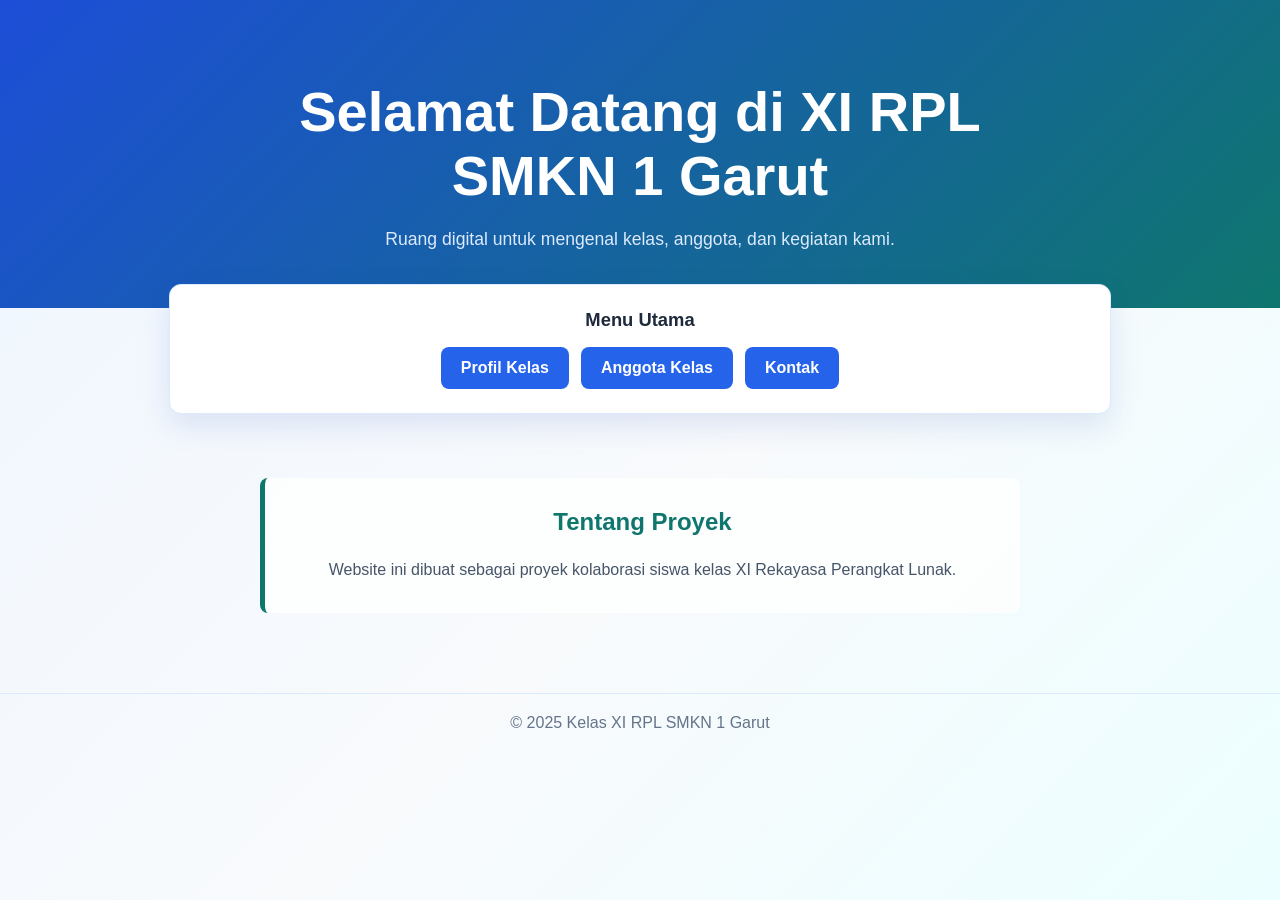
<file: index.html>
<!DOCTYPE html>
<html lang="id">
<head>
    <meta charset="UTF-8">
    <meta name="viewport" content="width=device-width, initial-scale=1.0">
    <title>XI RPL SMKN 1 Garut</title>
    <link rel="stylesheet" href="style.css">
</head>
<body class="home">
    <header>
        <h1>Selamat Datang di XI RPL SMKN 1 Garut</h1>
        <p>Ruang digital untuk mengenal kelas, anggota, dan kegiatan kami.</p>
    </header>

    <nav aria-label="Navigasi utama">
        <h2>Menu Utama</h2>
        <button type="button" onclick="window.location.href='profil.html'">Profil Kelas</button>
        <button type="button" onclick="window.location.href='anggota.html'">Anggota Kelas</button>
        <button type="button" onclick="window.location.href='kontak.html'">Kontak</button>
    </nav>

    <main>
        <section>
            <h2>Tentang Proyek</h2>
            <p>Website ini dibuat sebagai proyek kolaborasi siswa kelas XI Rekayasa Perangkat Lunak.</p>
        </section>
    </main>

    <footer>
        <p>&copy; 2025 Kelas XI RPL SMKN 1 Garut</p>
    </footer>
</body>
</html>
</file>
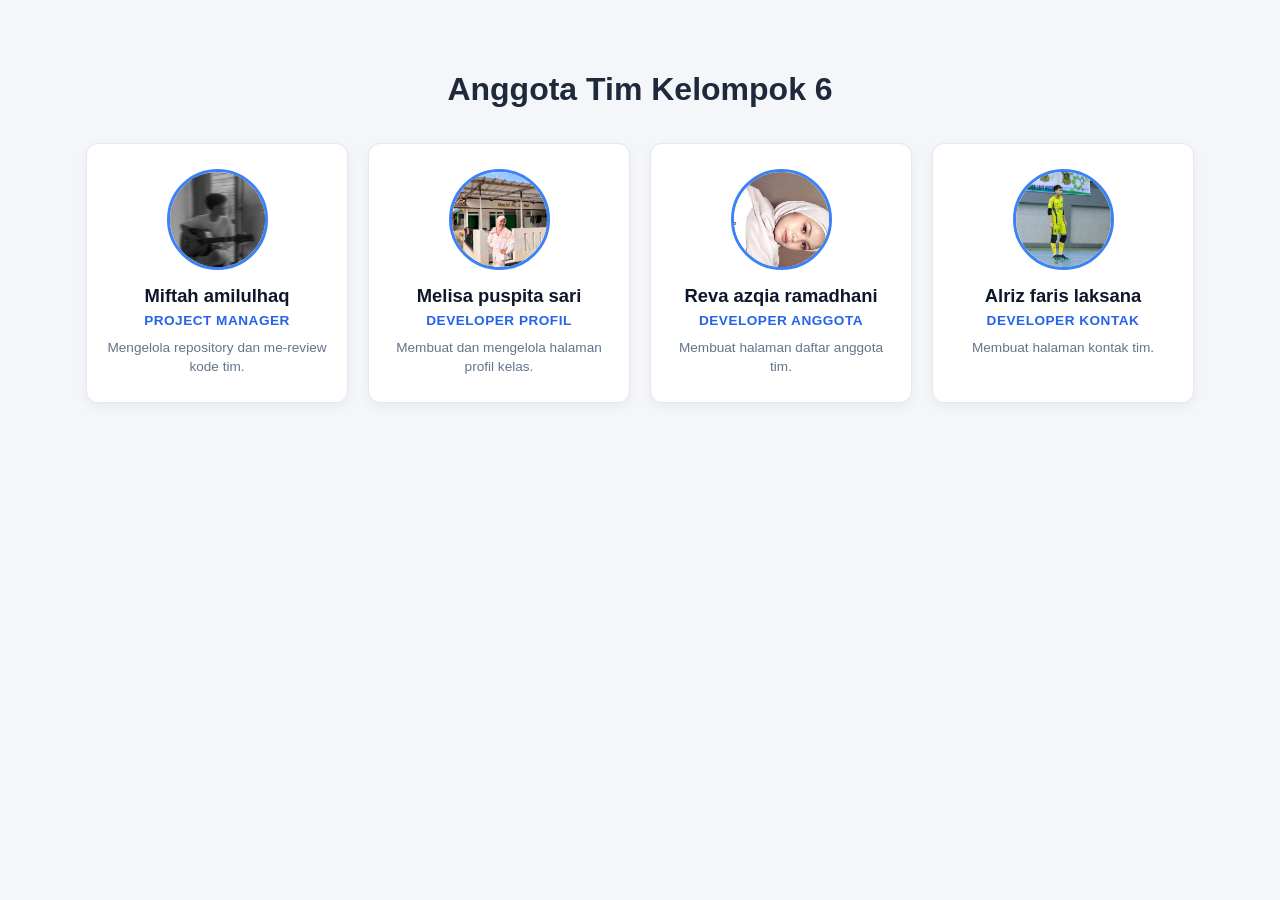
<file: anggota.html>
<!DOCTYPE html>
<html lang="id">
<head>
    <meta charset="UTF-8">
    <meta name="viewport" content="width=device-width, initial-scale=1.0">
    <title>Daftar Anggota Tim</title>
    <link rel="stylesheet" href="style.css">
</head>
<body>

    <h1>Anggota Tim Kelompok 6</h1>

    <div class="container">
        <!-- Anggota 1 -->
        <div class="card">
            <img src="assets/foto1.jpeg" alt="Foto PM">
            <h3>Miftah amilulhaq</h3>
            <div class="role">Project Manager</div>
            <p>Mengelola repository dan me-review kode tim.</p>
        </div>

        <!-- Anggota 2 -->
        <div class="card">
            <img src="assets/foto2.jpeg" alt="Foto Dev Profil">
            <h3>Melisa puspita sari</h3>
            <div class="role">Developer Profil</div>
            <p>Membuat dan mengelola halaman profil kelas.</p>
        </div>

        <!-- Anggota 3 -->
        <div class="card">
            <img src="assets/foto3.jpeg" alt="Foto Kamu">
            <h3>Reva azqia ramadhani</h3>
            <div class="role">Developer Anggota</div>
            <p>Membuat halaman daftar anggota tim.</p>
        </div>

        <!-- Anggota 4 -->
        <div class="card">
            <img src="assets/foto4.jpeg" alt="Foto Dev Kontak">
            <h3>Alriz faris laksana</h3>
            <div class="role">Developer Kontak</div>
            <p>Membuat halaman kontak tim.</p>
        </div>
    </div>

</body>
</html>
<!-- update fitur anggota -->
</file>
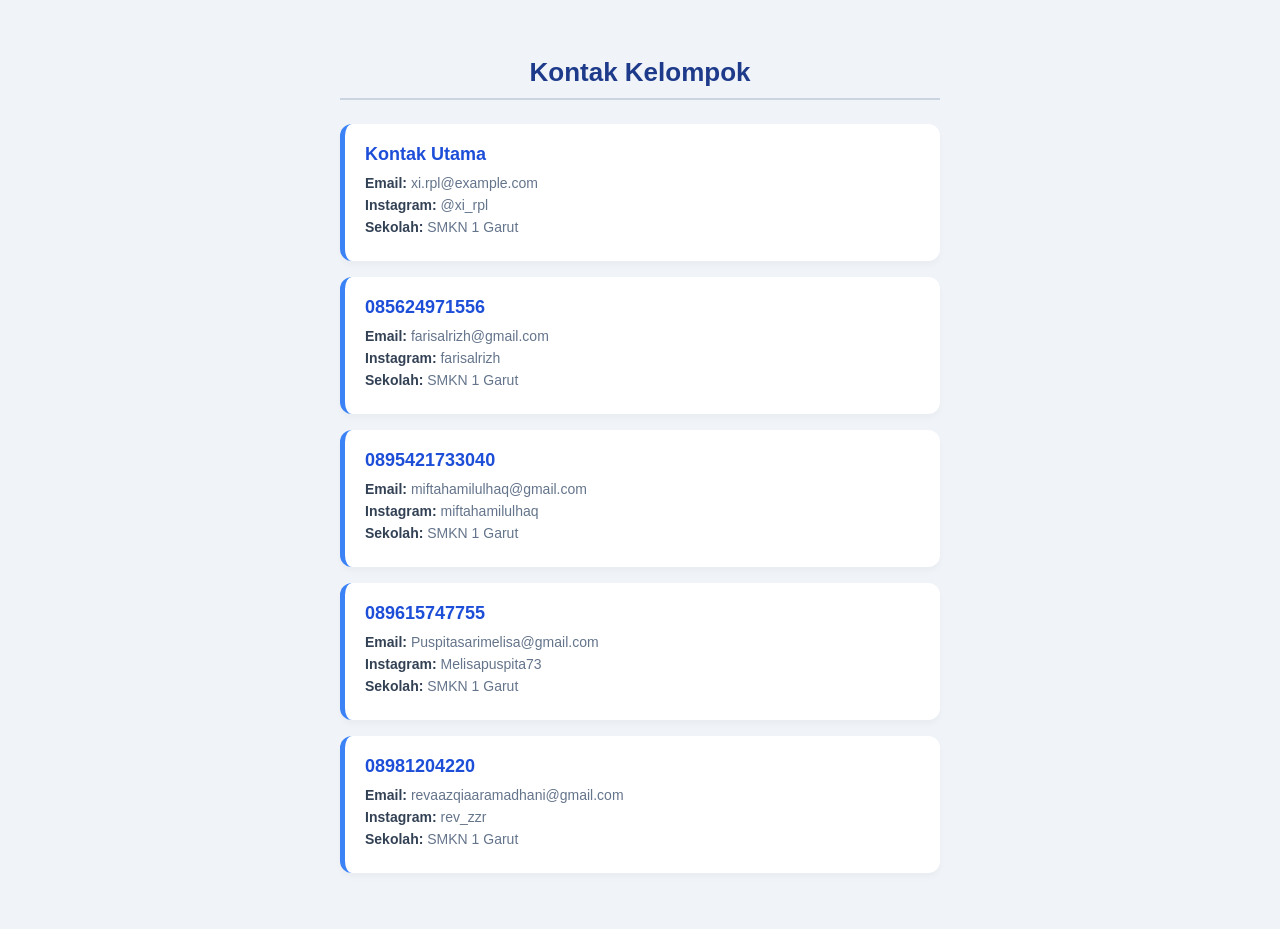
<file: kontak.html>
<!DOCTYPE html>
<html lang="id">
<head>
    <meta charset="UTF-8">
    <title>Kontak Kami</title>
    <style>
        /* Mengatur latar belakang halaman dengan warna biru soft */
        body {
            background-color: #f0f4f8; 
            font-family: 'Segoe UI', Tahoma, Geneva, Verdana, sans-serif;
            color: #334155;
            margin: 0;
            padding: 40px 20px;
        }

        .container {
            max-width: 600px;
            margin: 0 auto;
        }

        /* Judul utama halaman */
        h1.main-title {
            color: #1e3a8a; /* Biru tua yang elegan */
            font-size: 26px;
            margin-bottom: 24px;
            text-align: center;
            border-bottom: 2px solid #cbd5e1;
            padding-bottom: 10px;
        }

        /* Kotak kartu untuk setiap kontak */
        .contact-card {
            background-color: #ffffff;
            border-radius: 12px;
            padding: 20px;
            margin-bottom: 16px;
            box-shadow: 0 4px 6px rgba(0, 0, 0, 0.03);
            border-left: 5px solid #3b82f6; /* Aksen garis biru soft */
        }

        /* Nomor telepon (heading di dalam card) */
        .contact-card h2 {
            font-size: 18px;
            color: #1d4ed8;
            margin-top: 0;
            margin-bottom: 10px;
        }

        /* Teks informasi kontak */
        .contact-card p {
            margin: 6px 0;
            font-size: 14px;
            color: #64748b;
        }

        .contact-card p span {
            font-weight: 600;
            color: #334155;
        }
    </style>
</head>
<body>

    <div class="container">
        <h1 class="main-title">Kontak Kelompok</h1> 

        <!-- Kontak 1 -->
        <div class="contact-card">
            <h2>Kontak Utama</h2>
            <p><span>Email:</span> xi.rpl@example.com</p> 
            <p><span>Instagram:</span> @xi_rpl</p> 
            <p><span>Sekolah:</span> SMKN 1 Garut</p>
        </div>

        <!-- Kontak 2 -->
        <div class="contact-card">
            <h2>085624971556</h2> 
            <p><span>Email:</span> farisalrizh@gmail.com</p> 
            <p><span>Instagram:</span> farisalrizh</p> 
            <p><span>Sekolah:</span> SMKN 1 Garut</p>
        </div>

        <!-- Kontak 3 -->
        <div class="contact-card">
            <h2>0895421733040</h2> 
            <p><span>Email:</span> miftahamilulhaq@gmail.com</p> 
            <p><span>Instagram:</span> miftahamilulhaq</p> 
            <p><span>Sekolah:</span> SMKN 1 Garut</p>
        </div>

        <!-- Kontak 4 -->
        <div class="contact-card">
            <h2>089615747755</h2> 
            <p><span>Email:</span> Puspitasarimelisa@gmail.com</p> 
            <p><span>Instagram:</span> Melisapuspita73</p> 
            <p><span>Sekolah:</span> SMKN 1 Garut</p>
        </div>

        <!-- Kontak 5 -->
        <div class="contact-card">
            <h2>08981204220</h2> 
            <p><span>Email:</span> revaazqiaaramadhani@gmail.com</p> 
            <p><span>Instagram:</span> rev_zzr</p> 
            <p><span>Sekolah:</span> SMKN 1 Garut</p>
        </div>
    </div>

</body>
</html>
</file>
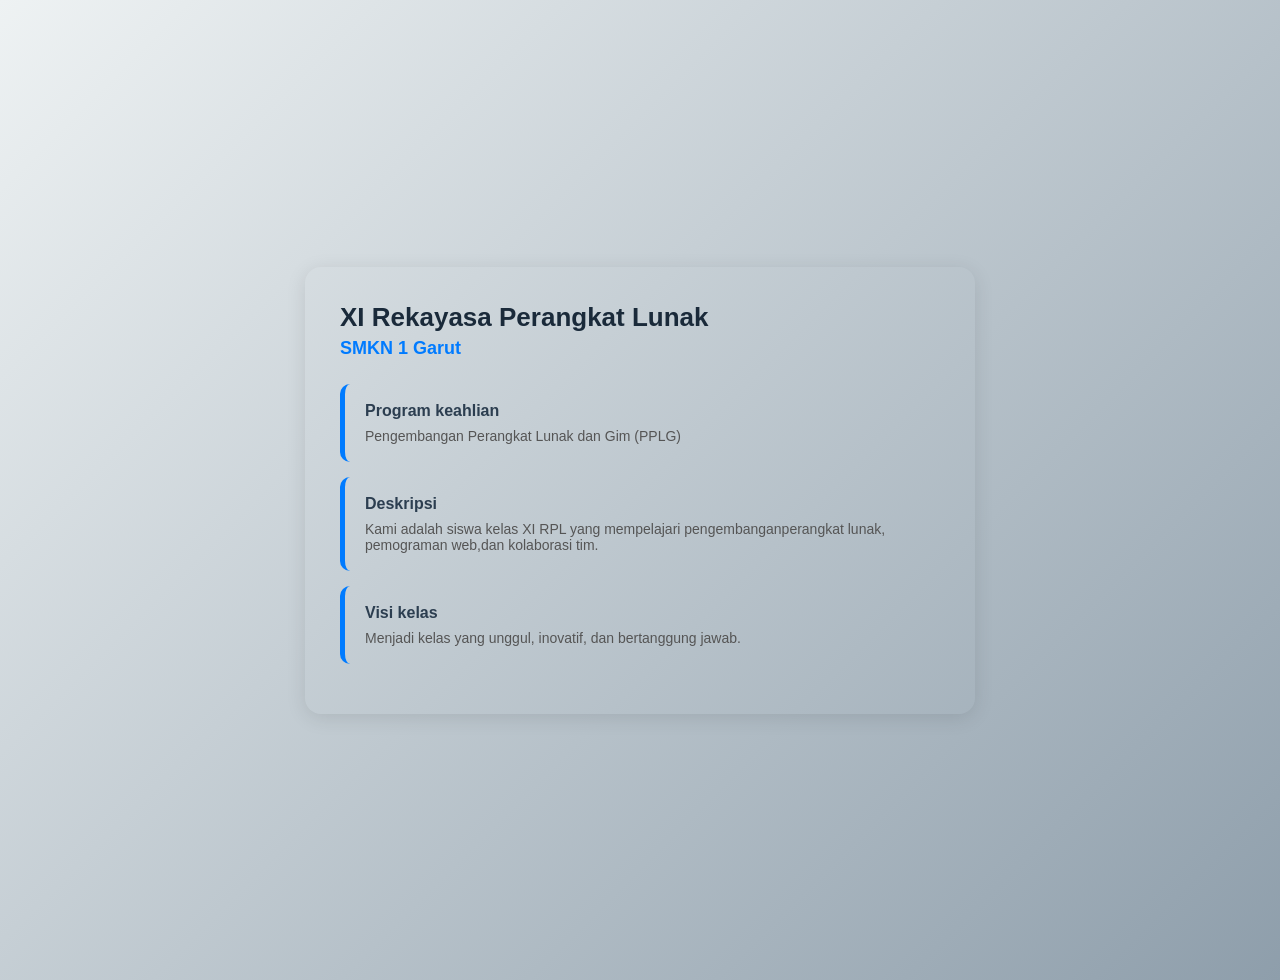
<file: profil.html>
<!DOCTYPE html>
<html lang="id">
    <head>
        <meta charset="UTF-8">
        <meta name="viewport" content="width=device-width, initial-scale=1.0">
        <title>Profil XI RPL</title>

        <style>
            body {
                font-family: 'Segoe UI', Tahoma, Geneva, Verdana, sans-serif;
                background: linear-gradient(135deg, #eef2f3 0%, #8e9eab 100%);
                margin: 0;
                padding: 40px 20px;
                min-height: 100vh;
                display: flex; 
                justify-content: center;
                align-items: center;
            }

            .container {
                backgraund-color: #ffffff;
                max-width: 600px;
                width: 100%;
                padding: 35px;
                border-radius: 16px;
                box-shadow: 0 4px 20px rgba(0, 0, 0, 0.1);
            }

            h1 {
                color: #1a2a3a;
                margin-top: 0;
                margin-bottom: 5px;
                font-size: 26px;
            }

            h2 {
                color: #007bff;
                margin-top: 0;
                margin-bottom: 25px;
                font-size: 18px;
                font-weight: 600;
            }

            section{
                backgraund-color: #f8f9fa;
                padding: 18px 20px;
                margin-bottom: 15px;
                border-radius: 10px;
                border-left: 5px solid #007bff;
                transition: background-color 0.2s ease;
            }

            section:hover {
                transfrom: translateY(-2px);

            } 

            h3 {
                margin: 0 0 8px 0;
                color: #2c3e50;
                font-size: 16px;
            }

            p { 
                margin: 0;
                color: #555555;
                line-heught: 1.6;
                font-size: 14px;
            }
        </style>
    </head>
    <body>
        <div class="container">
            <h1>XI Rekayasa Perangkat Lunak</h1>
            <h2>SMKN 1 Garut</h2>

            <section>
                <h3>Program keahlian</h3>
                <p>Pengembangan Perangkat Lunak dan Gim (PPLG)</p>
            </section>

            <section>
                <h3>Deskripsi</h3>
                <p>Kami adalah siswa kelas XI RPL yang mempelajari pengembanganperangkat lunak,
                    pemograman web,dan kolaborasi tim.</p>
            </section>

            <section>
                <h3>Visi kelas</h3>
                <p>Menjadi kelas yang unggul, inovatif, dan bertanggung jawab.</p>
            </section>
        </div>
    </body>
</html>
</file>
<file: style.css>
body {
    font-family: 'Segoe UI', Tahoma, Geneva, Verdana, sans-serif;
    background-color: #f4f6f9;
    color: #333333;
    margin: 0;
    padding: 50px 20px;
}

h1 {
    text-align: center;
    color: #1e293b;
    margin-bottom: 35px;
    font-size: 2em;
    font-weight: 700;
}

.container {
    display: flex;
    flex-wrap: wrap;
    justify-content: center;
    gap: 20px;
}

.card {
    background: #ffffff;
    width: 220px;
    padding: 25px 20px;
    border-radius: 12px;
    box-shadow: 0 4px 12px rgba(0, 0, 0, 0.05);
    text-align: center;
    border: 1px solid #e2e8f0;
    transition: transform 0.2s ease, box-shadow 0.2s ease;
}

.card:hover {
    transform: translateY(-4px);
    box-shadow: 0 8px 20px rgba(0, 0, 0, 0.08);
}

/* Foto Bulat Rapi dan Simpel */
.card img {
    width: 95px;
    height: 95px;
    border-radius: 50%;
    object-fit: cover;
    margin: 0 auto 15px auto;
    display: block;
    border: 3px solid #3b82f6;
}

.card h3 {
    margin: 0 0 6px 0;
    color: #0f172a;
    font-size: 1.15em;
}

.card .role {
    font-weight: 600;
    color: #2563eb;
    font-size: 0.85em;
    margin-bottom: 10px;
    text-transform: uppercase;
    letter-spacing: 0.5px;
}

.card p {
    font-size: 0.85em;
    color: #64748b;
    line-height: 1.4;
    margin: 0;
}

/* Gaya halaman utama */
.home {
    min-height: 100vh;
    box-sizing: border-box;
    padding: 0;
    background: linear-gradient(135deg, #eff6ff 0%, #f8fafc 55%, #ecfeff 100%);
    color: #1e293b;
}

.home header {
    padding: 80px 20px 55px;
    text-align: center;
    background: linear-gradient(135deg, #1d4ed8, #0f766e);
    color: #ffffff;
}

.home header h1 {
    max-width: 760px;
    margin: 0 auto 16px;
    color: #ffffff;
    font-size: clamp(2rem, 5vw, 3.5rem);
    line-height: 1.15;
}

.home header p {
    max-width: 560px;
    margin: 0 auto;
    color: #dbeafe;
    font-size: 1.1rem;
    line-height: 1.6;
}

.home nav {
    display: flex;
    flex-wrap: wrap;
    justify-content: center;
    gap: 12px;
    max-width: 900px;
    margin: -24px auto 0;
    padding: 24px 20px;
    background: #ffffff;
    border: 1px solid #dbeafe;
    border-radius: 12px;
    box-shadow: 0 12px 30px rgba(30, 64, 175, 0.12);
}

.home nav h2 {
    flex-basis: 100%;
    margin: 0 0 4px;
    color: #1e293b;
    font-size: 1.15rem;
    text-align: center;
}

.home nav button {
    padding: 12px 20px;
    border: 0;
    border-radius: 8px;
    background-color: #2563eb;
    color: #ffffff;
    cursor: pointer;
    font: inherit;
    font-weight: 600;
    transition: background-color 0.2s ease, transform 0.2s ease;
}

.home nav button:hover,
.home nav button:focus-visible {
    background-color: #1d4ed8;
    transform: translateY(-2px);
}

.home main {
    max-width: 760px;
    margin: 0 auto;
    padding: 64px 20px 80px;
    text-align: center;
}

.home main section {
    padding: 30px;
    background-color: rgba(255, 255, 255, 0.8);
    border-left: 5px solid #0f766e;
    border-radius: 8px;
}

.home main h2 {
    margin-top: 0;
    color: #0f766e;
}

.home main p {
    margin-bottom: 0;
    color: #475569;
    line-height: 1.7;
}

.home footer {
    padding: 20px;
    border-top: 1px solid #dbeafe;
    color: #64748b;
    text-align: center;
}

.home footer p {
    margin: 0;
}

@media (max-width: 520px) {
    .home header {
        padding: 56px 18px 48px;
    }

    .home nav {
        margin: -18px 16px 0;
        padding: 20px 16px;
    }

    .home nav button {
        width: 100%;
    }

    .home main {
        padding: 48px 16px 60px;
    }
}
</file>
